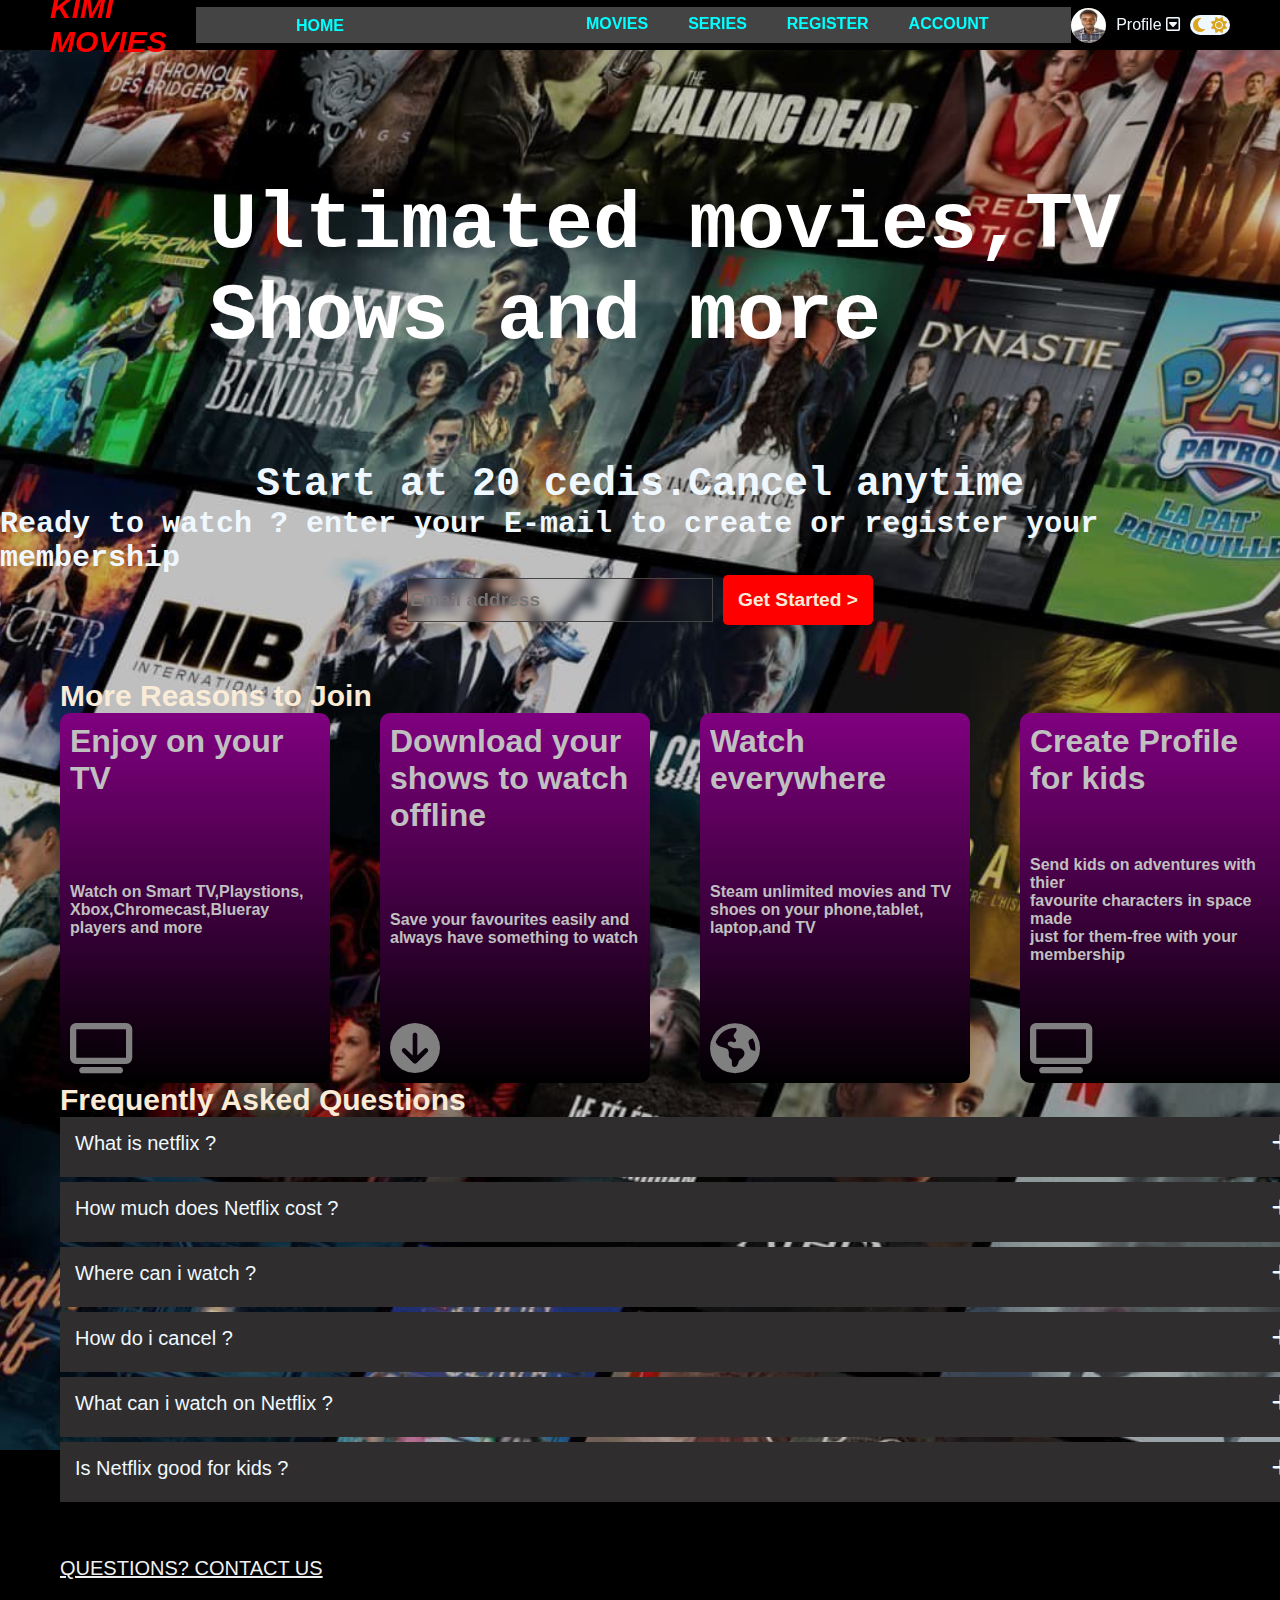
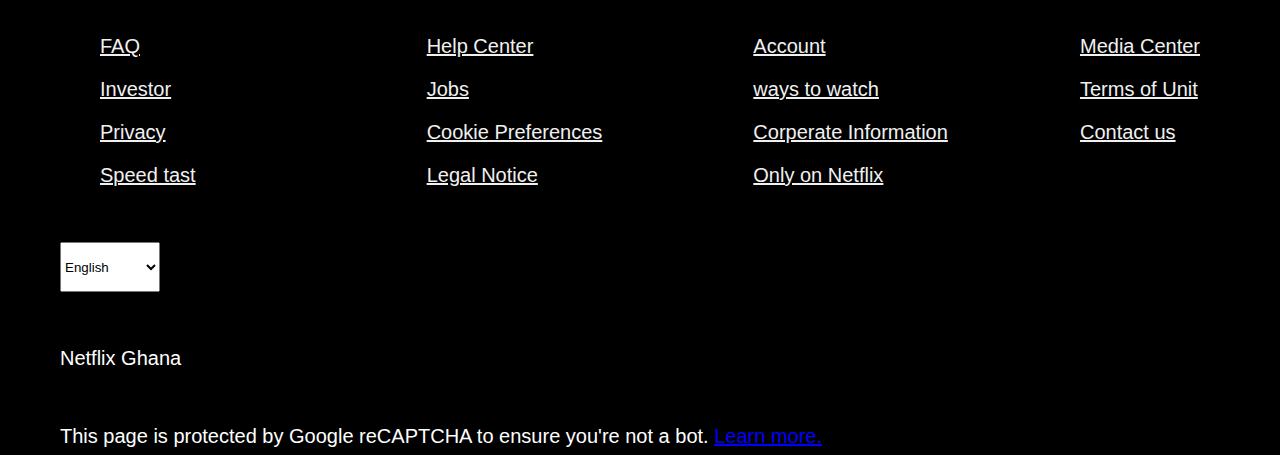
<file: index.html>
<!DOCTYPE html>
<html lang="en">
<head>
    <meta charset="UTF-8">
    <meta name="viewport" content="width=device-width, initial-scale=1.0">
    <title>MY MOVIES</title>
    <link rel="stylesheet" a href="CSS/sheet.css">
    <link rel="stylesheet" a href="https://cdnjs.cloudflare.com/ajax/libs/font-awesome/6.7.2/css/all.min.css">
    
</head>
<body class="loot">
    <div class="navbar">
    <div class="navbar-container" id="tog">
        <div class="logo-container"><h1 class="logo">KIMI MOVIES</h1></div>
        <div class="menu-container">
             <!-- <li class="home-list">HOME</li> -->
               <a href="index.html" class="no-underlinehome">HOME</a>
        <ul class="list">
           
            <li><a href="MOVIES.HTML" class="no-underline">MOVIES</a></li>
            <li><a href="SERIES.HTML" class="no-underline">SERIES</a></li>
            <li><a href="REGISTER.HTML" class="no-underline">REGISTER</a></li>
            <li class="no-underline" id="account">ACCOUNT</li>
             

            </ul>
            </div>
            <div class="login" id="LOGIN">
                <form action="" class="form">
                <fieldset class="form">
                <legend>Sigh In</legend>
                    <input type="text" name="FIRSTNAME" id="FIRSTNAME" placeholder="FIRSTNAME">
                    <input type="text" name="SURNAME" id="SURNAME" placeholder="SURNAME">
                    <input type="password" name="password" id="password" placeholder="PASSWORD">
                    <input type="password" name="confirm password" id="confirm password" placeholder="CONFIRM PASSWORD">
                    <input type="email" name="email" id="email" placeholder="EMAIL">
                    <button class="button">SEND</button>
                    <div>Have an account <b id="backregister">Login</b></div>
                    </fieldset>
                    </form>
            </div>

            <div class="register" id="REGISTER">
                <form action="" class="form">
                    <fieldset class="form">
                    <legend>Sigh Up</legend>
                     <input type="text" name="USERNMAE" id="USERNMAE" placeholder="USERNMAE">
                    <input type="password" name="password" id="password" placeholder="PASSWORD">
                    <input type="email" name="email" id="email" placeholder="EMAIL">
                    <button class="button">SEND</button>
                    <div>Don't have an account <b id="backlogin">Regiater</b></div>
                    </fieldset>
                </form>
                </div>

        <div class="profile-pic">
          <img class="image" src="IMG-20241228-WA0012.jpg" id="tog">
        <div>
            <span class="profile-picfont">Profile</span>
            <i class="fa-regular fa-square-caret-down"></i>
        </div>
        <div class="toggle">
            <i class="fa-solid fa-moon"></i>
            <i class="fa-solid fa-sun"></i>
            
        </div>
        </div>
        </div>
    </div>
    <!-- <div class="sidebar">
         <i class="leftbar fa-solid fa-magnifying-glass"></i>  
         <i class="leftbar fa-solid fa-house"></i>
          <i class="leftbar fa-solid fa-users"></i>
          <i class="leftbar fa-solid fa-bookmark"></i>
          <i class="leftbar fa-solid fa-cart-shopping"></i>
          <i class="leftbar fa-solid fa-tv"></i>
          <i class="leftbar fa-solid fa-hourglass-start"></i>      
     </div> -->

     <div class="container">
    <!-- <button class="home-button">WHTCH NOW</button> -->
    
    </div>
    
    


     </div>
    
     <div class="content-container">
        <h1 class="ultimate">Ultimated movies,TV<br>
        Shows and more
        </h1>
       
     </div>

<div class="para">
     <h1>Start at 20 cedis.Cancel anytime</h1>
     <h2>Ready to watch ? enter your E-mail to create or register your membership</h2>
     
</div>

<div>
<form class="forms">
    <input type="email" name="e-mail" id="e-mail" placeholder="Email address">
    <button>Get Started > </button>
</form>
<br>
</div>
   <!-- <div style="width: 100%; height: 0px; border: 3px solid red; border-radius: 50% 50% 50% 50%;">
   </div> -->
<br>


<br>
<div class="all">
   <div class="corner">
    More Reasons to Join 
    </div>


    <div class="big-boxes">
    <div class="boxes">
        <h1>Enjoy on your TV<br>
        <h4>Watch on Smart TV,Playstions,<br>Xbox,Chromecast,Blueray players and more</h4>
        </h1>
        <div><i class="TV-bar fa-solid fa-tv"></i></div>
        </div>

    <div class="boxes">
         <h1>Download your shows to watch offline<br>
        <h4>Save your favourites easily and<br>always have something to watch</h4>
        </h1>
        <div><i class="Download-bar fa-solid fa-circle-arrow-down"></i></div>
        </div>

    <div class="boxes">
          <h1>Watch everywhere<br>
        <h4>Steam unlimited movies and TV<br>shoes on your phone,tablet,<br>laptop,and TV</h4>
        </h1>
        <div><i class="Earth-bar fa-solid fa-earth-americas"></i></div>
        </div>
    
     <div class="boxes">
          <h1>Create Profile for kids<br>
        <h4>Send kids on adventures with thier<br> favourite characters in space made<br>just for them-free with your<br>membership</h4>
        </h1>
        <div><i class="TV-bar fa-solid fa-tv"></i></div>
        </div>   

</div>

<div class="corner">Frequently Asked Questions</div>
<div class="border">
<div class="each-border" id="HEAD"><h1 class="in-section">What is netflix ?<b><i class="plus fa-solid fa-plus"></i></b></h1>

<h2 class="head" id="header">
Netflix is a streaming service that offers a wide variety of award-winning TV shows, movies, anime, documentaries, and more on thousands of internet-connected devices.<br>
You can watch as much as you want, whenever you want without a single commercial - all for one low monthly price. There's always something new to discover and new TV shows and movies are added every week!
</div>


<div class="each-border" id="HEAD1"><h1 class="in-section">How much does Netflix cost ?<b><i class="plus fa-solid fa-plus"></i></b></h1>
<h2 class="head1" id="header1">
Watch Netflix on your smartphone, tablet, Smart TV, laptop, or streaming device, all for one fixed monthly fee. Plans range from US$2.99 to US$9.99 a month. No extra costs, no contracts.   
</h2>
</div>


<div class="each-border" id="HEAD2"><h1 class="in-section">Where can i watch ?<b><i class="plus fa-solid fa-plus"></i></b></h1>
<h2 class="head2" id="header2">Watch anywhere, anytime. Sign in with your Netflix account to watch instantly on the web at netflix.com from your personal computer or on any internet-connected device that offers the Netflix app, including smart TVs, smartphones, tablets, streaming media players and game consoles.

You can also download your favorite shows with the iOS or Android app. Use downloads to watch while you're on the go and without an internet connection. Take Netflix with you anywhere.</h2>
</div>


<div class="each-border" id="HEAD3"><h1 class="in-section">How do i cancel ?<b><i class="plus fa-solid fa-plus"></i></b></h1>
<h2 class="head3" id="header3">Netflix is flexible. There are no pesky contracts and no commitments. You can easily cancel your account online in two clicks. There are no cancellation fees - start or stop your account anytime.</h2>
</div>


<div class="each-border" id="HEAD4"><h1 class="in-section">What can i watch on Netflix ?<b><i class="plus fa-solid fa-plus"></i></b></h1>
<h2 class="head4" id="header4">Netflix has an extensive library of feature films, documentaries, TV shows, anime, award-winning Netflix originals, and more. Watch as much as you want, anytime you want.</h2>
</div>


<div class="each-border" id="HEAD5"><h1 class="in-section">Is Netflix good for kids ?<b><i class="plus fa-solid fa-plus"></i></b></h1>
<h2 class="head5" id="header5">The Netflix Kids experience is included in your membership to give parents control while kids enjoy family-friendly TV shows and movies in their own space.

Kids profiles come with PIN-protected parental controls that let you restrict the maturity rating of content kids can watch and block specific titles you don't want kids to see..</h2>

</div>

<div class="question">
    <a href=""> 
    QUESTIONS? CONTACT US
    </a>
</div>

<footer class="square">
    <div class="in-square">
<a href="">
    <ul class="list-list">
        <li>FAQ</li>
        <li>Investor</li>
        <li>Privacy</li>
        <li>Speed tast</li>
    </ul>
</a>
    </div>

        <div class="in-square">
    <a href="">
        <ul class="list-list">
        <li>Help Center</li>
        <li>Jobs</li>
        <li>Cookie Preferences</li>
        <li>Legal Notice</li>
    </ul>
     </a>
    </div>

        <div class="in-square">
    <a href="">
    <ul class="list-list">
        <li>Account</li>
        <li>ways to watch</li>
        <li>Corperate Information</li>
        <li>Only on Netflix</li>
    </ul>
    </a>
    </div>

        <div class="in-square">
    <a href="">
    <ul class="list-list">
        <li>Media Center</li>
        <li>Terms of Unit</li>
        <li>Contact us</li>
    </ul>
    </a>
    </div>
</footer>

<div class="button">
<select name="" id="" class="button">
    <option value="">
        <button>English</button>
    </option>
        <option value="">
        <button>Chinese</button>
    </option>
        <option value="">
        <button>Japanese</button>
    </option>
</select>
</div>

<p class="netflix">Netflix Ghana</p>

<p class="netflix">This page is protected by Google reCAPTCHA to ensure you're not a bot.
    <a href="" style="color: blue;">Learn more.</a>
</p>

</div>




</div>




<script src="JS/sheet.js"></script>
</body>
</html>
</file>
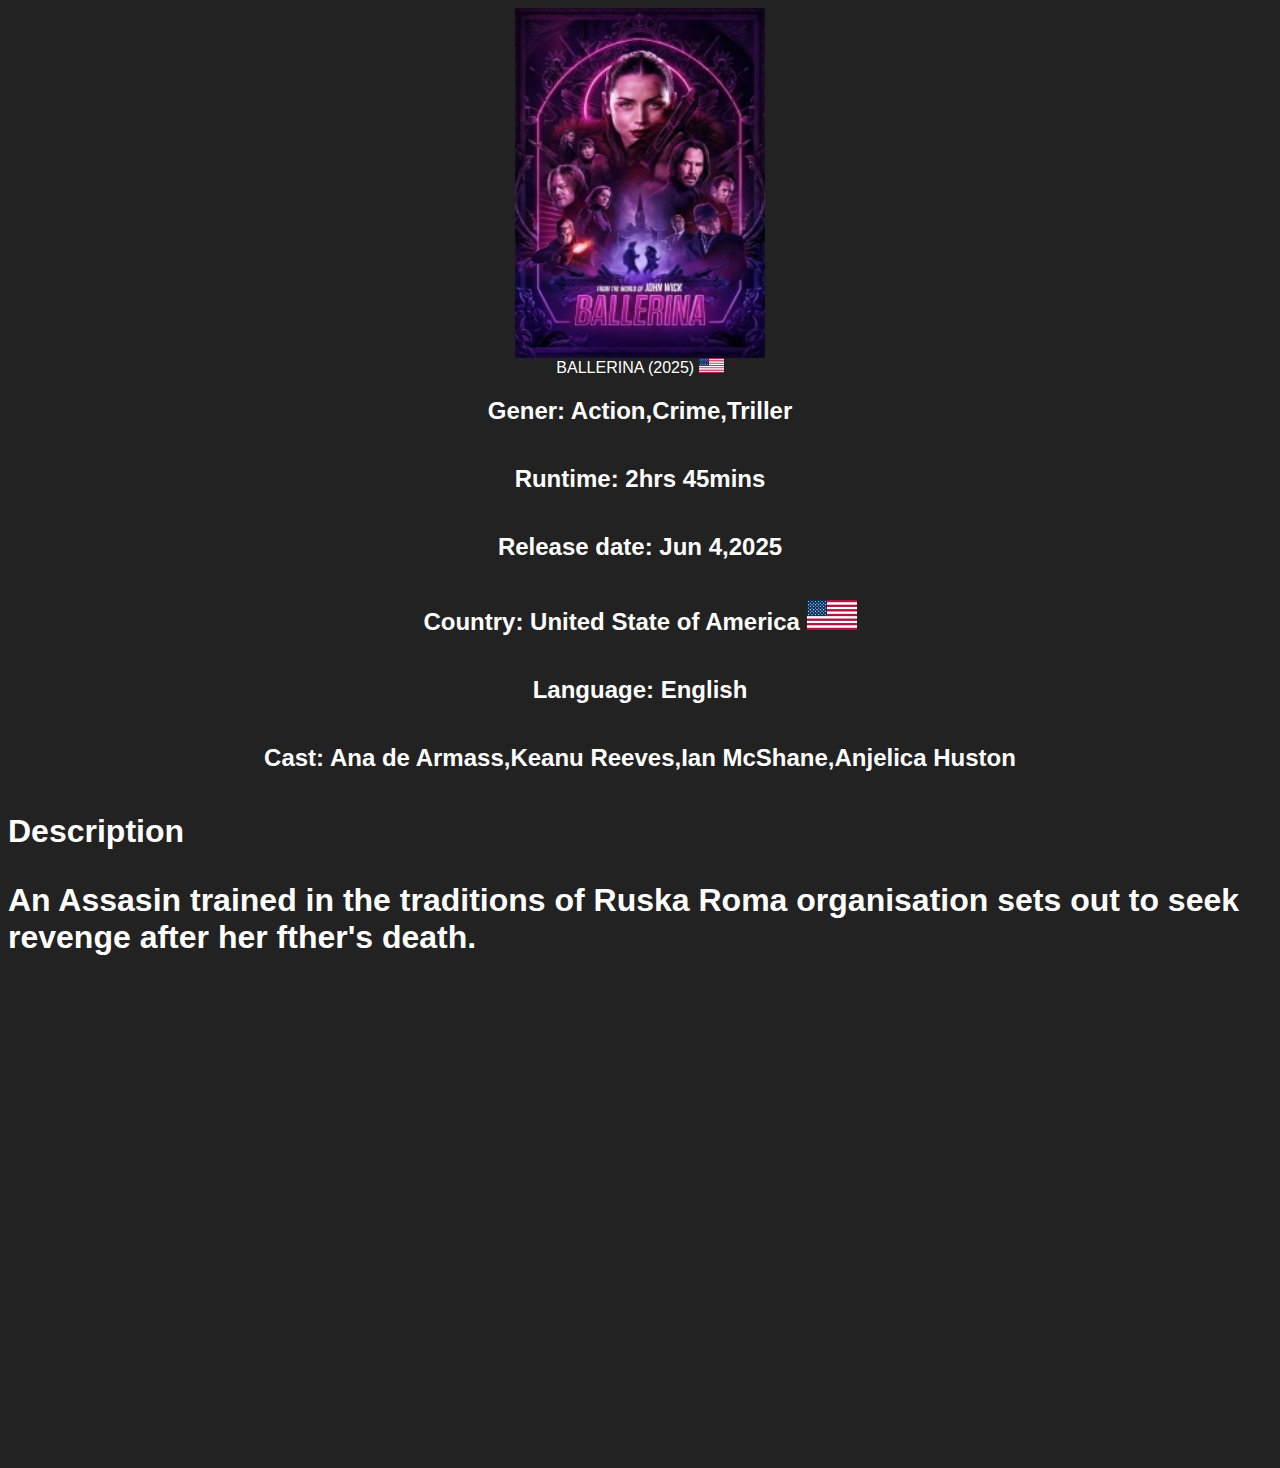
<file: info.html>
<!DOCTYPE html>
<html lang="en">
<head>
    <meta charset="UTF-8">
    <meta name="viewport" content="width=device-width, initial-scale=1.0">
    <title>Document</title>
    <link rel="stylesheet" href="CSS/info.css">
</head>
<body class="info-body">



  
   <div class="new-release-movie info">
    <img src="pics/r3z2lqQJQVW4.192x0.webp" width="250px" height="350px">
    <div>BALLERINA (2025) <img src="pics/USA.png" width="25px" height="15px"></div>


    <div class="info">
  <h2>Gener: Action,Crime,Triller</h2>  
  <h2>Runtime: 2hrs 45mins</h2>
  <h2>Release date: Jun 4,2025</h2>
  <h2>Country: United State of America <img src="pics/USA.png" class="flag"></h2>
  <h2>Language: English</h2>
  <h2>Cast: Ana de Armass,Keanu Reeves,Ian McShane,Anjelica Huston</h2>
  <h1>Description  
  <p>An Assasin trained in the traditions of Ruska Roma organisation sets out to seek revenge after her fther's death.</p>
  </h1>
    </div>

    <iframe width="100%" height="100%" class="video-container" src="https://www.youtube.com/embed/yNN2PoilSp4" title="From the World of John Wick: Ballerina (2025) New Trailer - Ana de Armas, Keanu Reeves" frameborder="0" allow="accelerometer; autoplay; clipboard-write; encrypted-media; gyroscope; picture-in-picture; web-share" referrerpolicy="strict-origin-when-cross-origin" allowfullscreen></iframe>



</body>
</html>
</file>
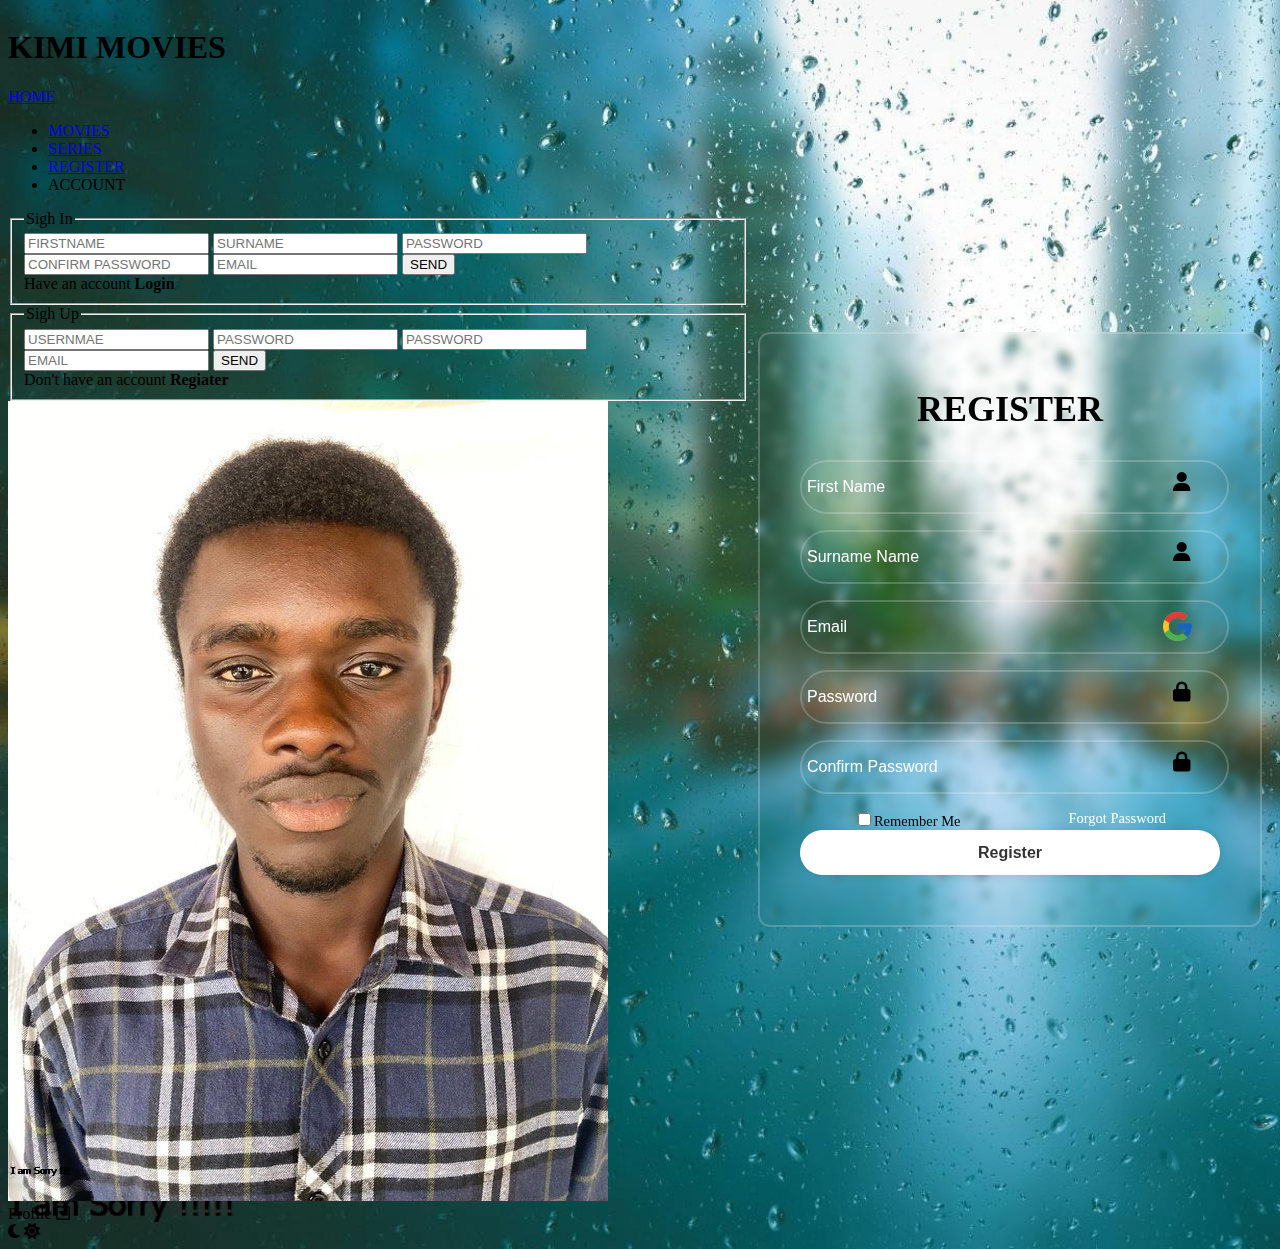
<file: REGISTER.HTML>
<!DOCTYPE html>
<html lang="en">
<head>
    <meta charset="UTF-8">
    <meta name="viewport" content="width=device-width, initial-scale=1.0">
    <title>Document</title>
    <link rel="stylesheet" href="CSS/regi.css">
    <link rel="stylesheet" a href="https://cdnjs.cloudflare.com/ajax/libs/font-awesome/6.7.2/css/all.min.css">
</head>
<body class="register-body"> 

    
      <div class="navbar">
    <div class="navbar-container">
        <div class="logo-container"><h1 class="logo">KIMI MOVIES</h1></div>
        <div class="menu-container">
             <!-- <li class="home-list">HOME</li> -->
               <a href="index.html" class="no-underlinehome">HOME</a>
        <ul class="list">
           
           
            <li><a href="MOVIES.HTML" class="no-underline">MOVIES</a></li>
            <li><a href="SERIES.HTML" class="no-underline">SERIES</a></li>
            <li><a href="REGISTER.HTML" class="no-underline">REGISTER</a></li>
            <li class="no-underline" id="account">ACCOUNT</li>
             

            </ul>
            </div>
            <div class="login" id="LOGIN">
                <form action="" class="form">
                <fieldset class="form">
                <legend>Sigh In</legend>
                    <input type="text" name="FIRSTNAME" id="FIRSTNAME" placeholder="FIRSTNAME">
                    <input type="text" name="SURNAME" id="SURNAME" placeholder="SURNAME">
                    <input type="password" name="password" id="password" placeholder="PASSWORD">
                    <input type="password" name="confirm password" id="confirm password" placeholder="CONFIRM PASSWORD">
                    <input type="email" name="email" id="email" placeholder="EMAIL">
                    <button class="button">SEND</button>
                    <div>Have an account <b id="backregister">Login</b></div>
                    </fieldset>
                    </form>
            </div>

            <div class="register" id="REGISTER">
                <form action="" class="form">
                    <fieldset class="form">
                    <legend>Sigh Up</legend>
                     <input type="text" name="USERNMAE" id="USERNMAE" placeholder="USERNMAE">
                    <input type="password" name="password" id="password" placeholder="PASSWORD">
                    <input type="password" name="password" id="password" placeholder="PASSWORD">
                    <input type="email" name="email" id="email" placeholder="EMAIL">
                    <button class="button">SEND</button>
                    <div>Don't have an account <b id="backlogin">Regiater</b></div>
                    </fieldset>
                </form>
                </div>

        <div class="profile-pic">
          <img class="image" src="IMG-20241228-WA0012.jpg">
        <div>
            <span class="profile-picfont">Profile</span>
            <i class="fa-regular fa-square-caret-down"></i>
        </div>
        <div class="toggle">
            <i class="fa-solid fa-moon"></i>
            <i class="fa-solid fa-sun"></i>
            
        </div>
        </div>
        </div>
    </div>



   <div class="wrapper">
    <form action="">
        <h1>REGISTER</h1>
        <div class="input-box">
            <input type="text" placeholder="First Name" required>
            <i class="fa-solid fa-user"></i>
        </div>
         <div class="input-box">
            <input type="text" placeholder="Surname Name" required>
             <i class="fa-solid fa-user"></i>
        </div>
         <div class="input-box">
            <input type="email" placeholder="Email" required>
            <img src="icons8-google-48.png" class="google">
        </div>
         <div class="input-box">
            <input type="password" placeholder="Password" required>
            <i class="fa-solid fa-lock"></i>
        </div>
         <div class="input-box">
            <input type="password" placeholder="Confirm Password" required>
             <i class="fa-solid fa-lock"></i>
        </div>
        <div class="remember-forgot">
            <label><input type="checkbox">Remember Me</label>
            <a href="#">Forgot Password</a>
        </div>    
            <button type="submit" class="btn">Register</button>
            <div class="login-link">
            </div>
    
    </form>
   </div>
   
   
<script src="JS/sheet.js"></script>   
</body>
</html>
</file>
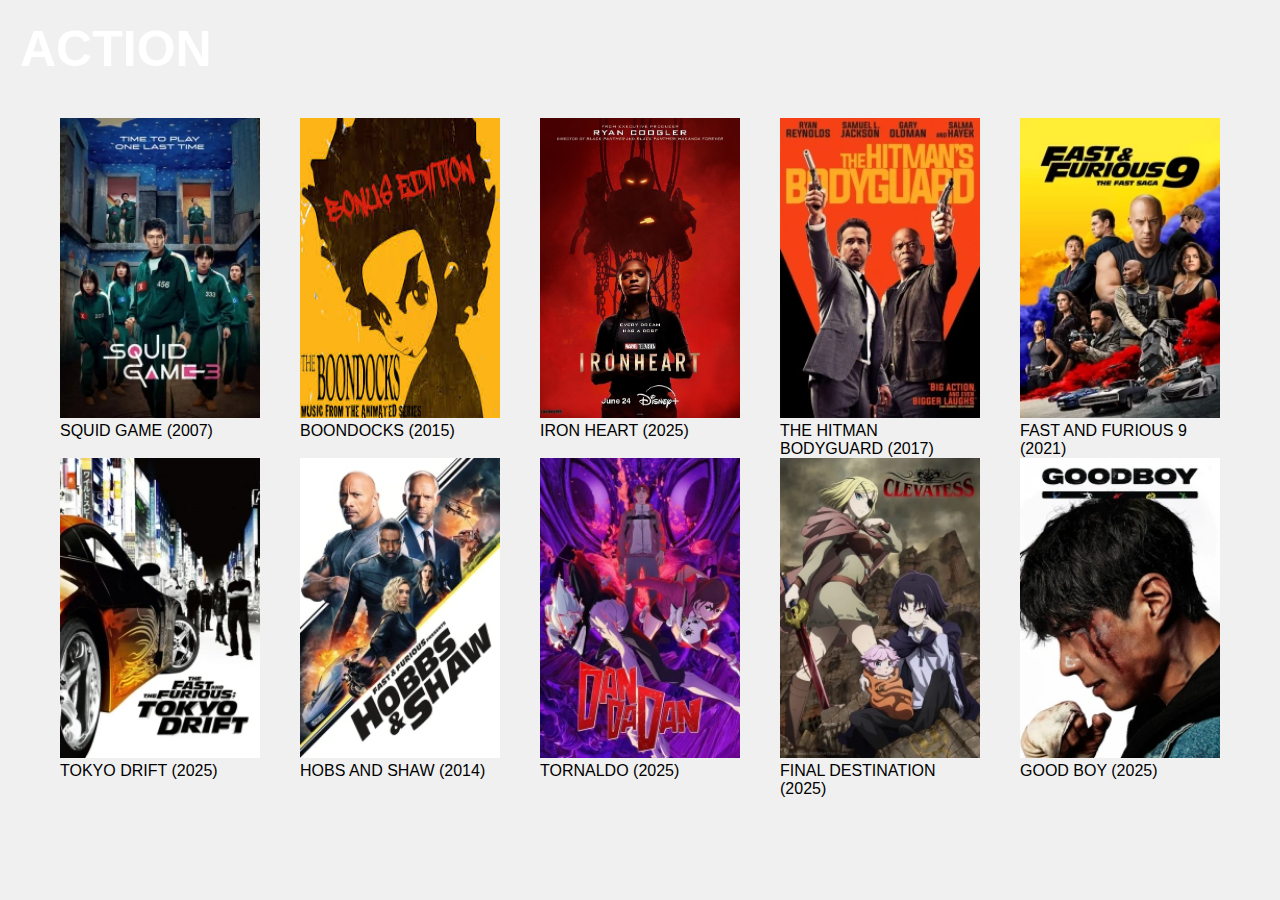
<file: SERIES.HTML>
<!DOCTYPE html>
<html lang="en">
<head>
    <meta charset="UTF-8">
    <meta name="viewport" content="width=device-width, initial-scale=1.0">
    <title>Document</title>
    <link rel="stylesheet" href="CSS/sheet.css">
</head>
<body class="series-background-color">



<p class="new-release">ACTION</p>

<div class="all-movie">
   <div class="new-release-movie">
    <img src="pics/bOOVb85yoWMB.192x0.webp" width="100%" height="100%">
    <div>SQUID GAME (2007)</div>
   </div>

   
   <div class="new-release-movie">
    <img src="images (1).jpeg" width="100%" height="100%">
    <div>BOONDOCKS (2015)</div>
   </div>

   
   <div class="new-release-movie">
    <img src="pics/MV5BN2EzMGZhOTktYjVhZi00NmIwLWIxZDEtNWUxZTQyNjhkYWQ4XkEyXkFqcGc@._V1_.jpg" width="100%" height="100%">
    <div>IRON HEART (2025)</div>
   </div>

      <div class="new-release-movie">
    <img src="pics/945zp3rjXV5w.192x0.webp" width="100%" height="100%">
    <div>THE HITMAN BODYGUARD (2017)</div>
   </div>

      <div class="new-release-movie">
    <img src="pics/OeL35QBzq689.192x0.webp" width="100%" height="100%">
    <div>FAST AND FURIOUS 9 (2021)</div>
   </div>

      <div class="new-release-movie">
    <img src="pics/bvprOxrBDYOA.192x0.webp" width="100%" height="100%">
    <div>TOKYO DRIFT (2025)</div>
   </div>

      <div class="new-release-movie">
    <img src="pics/BnYlGvd2pjjv.192x0.webp" width="100%" height="100%">
    <div>HOBS AND SHAW (2014)</div>
   </div>

         <div class="new-release-movie">
    <img src="pics/mV8ogL9bYPgm.192x0.webp" width="100%" height="100%">
    <div>TORNALDO (2025)</div>
   </div>

         <div class="new-release-movie">
    <img src="pics/LDkAepM22JGm.192x0.webp" width="100%" height="100%">
    <div>FINAL DESTINATION (2025)</div>
   </div>

         <div class="new-release-movie">
    <img src="pics/Jv85Y1eB6zdA.192x0.webp" width="100%" height="100%">
    <div>GOOD BOY (2025)</div>
   </div>
</div>






 
</body>
</html>
</file>
<file: CSS/sheet.css>
.loot{
    background-image: url('../pics/netflix-octobre-contenus-2022.jpg');
    background-repeat: no-repeat;
    background-position: center;
    /* background-attachment: fixed; */
    background-size: cover;
    height: 1450px;
    background-color: black;
    z-index: -1;
}
.navbar{width: 100%;
        height: 50px;
         background-color: black; 
        color: aliceblue;
        position: fixed;
        z-index: 4;
    
       

}
.darkmode{
    background-color: white;
    color: black;
    display: flex;
}

*{margin: 0px;}

.navbar-container{
    display: flex;
    align-items: center;
    padding: 0 50px;
    height: 100%;
  

}
.logo-container{
    flex: 1;
}

.logo{
    font-family: Arial, Helvetica, sans-serif;
    font-size: 30px;
    font-style: italic;
    font-weight: bolder;
    color: red;
    
}

.menu-container{
    flex: 6;
    background-color: #444;

}

.profile-container{
    flex: 2;

}

.home-list{
    font-weight: bolder;
    font-size: 20px;
    color: black;
    position: relative;
    top: 12px;
    left: 150px;
    list-style: none;
    font-family: Arial, Helvetica, sans-serif;
}

.list{
    display: flex;
    flex-direction: row;
    column-gap: 40px;
    list-style: none;
    font-weight: bolder;
    font-family: Arial, Helvetica, sans-serif;
    
    position: relative;
    bottom: 10px;
    left: 350px;
    transition: transform 1s;
    
}
 .list li:hover{
    border: none;
    outline: none;
    background-color: transparent;
    backdrop-filter: blur(10px);
    transform: scale(0.9);
}

.no-underlinehome{
     text-decoration: none;
    color: aqua;
    font-weight: bolder;
    cursor: pointer;
    font-family: Arial, Helvetica, sans-serif;
        position: relative;
    top: 10px;
    left: 100px;
    transition: transform 1s;
}
.no-underline :hover{
     border: none;
    outline: none;
    background-color: transparent;
    backdrop-filter: blur(10px);
    transform: scale(0.9);
}

.no-underline{
    text-decoration: none;
    color: aqua;
    font-weight: bolder;
    cursor: pointer;
    font-family: Arial, Helvetica, sans-serif;
}

.image{
    width: 35px;
    height: 35px;
    border-radius: 50px;
}

.profile-pic{
    display: flex;
    column-gap: 10px;
    justify-content: center;
    align-items: center;
    justify-content: end;

}

.profile-picfont{
    font-family: Arial, Helvetica, sans-serif;
}

.toggle{
    width: 40px;
    height: 20px;
    background-color: aliceblue;
    border-radius: 10px;
    color: goldenrod;
    display: flex;
    justify-content: space-around;
    align-items: center;
}

.all{
    position: absolute;
    left: 60px;
}

.sidebar{
color: aliceblue;
width: 50px;
height: 100%;
top: 0px;
display: flex;
flex-direction: column;
position: fixed;
gap: 40px;
align-items: center;

padding-top: 70px;
}

.leftbar{
    color: aqua;
    font-size: 20px;
}

.page{
    width: 100%;
    height: 500px;
    margin-left: 50px;
    
}

.container{
    
    height:  20vh;
    
}

.ultimate{
    color: white;
    font-weight: bolder;
    font-family: monospace;
}

.container-in{
    margin-left: 50px;
}

.content-container{
    margin-left: 50px;
    margin-bottom: 100px; 
     display: flex;
    justify-content: center;
    align-items: start;
    font-family: Arial, Helvetica, sans-serif;
    font-weight: bolder;
    font-size: 40px;
    color: hsl(0, 1%, 39%);
}

.para{
    display: flex;
    flex-direction: column;
    justify-content: center;
    align-items: center;
    color: #ddd;
    font-family: monospace;
    font-size: 20px;
    font-weight: lighter;
    color: #f0f8ff;
}



body {
  font-family: Arial, sans-serif;
  background-color: #f0f0f0;
}

/* .login-container {
  width: 300px;
  margin: 50px auto;
  padding: 20px;
  background-color: #fff;
  border: 1px solid #ddd;
  border-radius: 10px;
  box-shadow: 0 0 10px rgba(0, 0, 0, 0.1);
} */

.forms{
    display: flex;
    justify-content: center;
    align-items: center;
    gap: 10px;
    z-index: -1;
}

.forms input{
    background-color: transparent;
    backdrop-filter: blur(5px);
    border: 1px solid #444;
    font-size: larger;
    color: white;
    width: 300px;
    height: 40px;
    font-weight: bolder;
   
}

.forms button{
    background-color: red;
    color: antiquewhite;
    width: 150px;
    height: 50px;
    font-family: Arial, Helvetica, sans-serif;
    font-weight: bolder;
    font-size: larger;
    border-radius: 5px;
    border: none;
    outline: none;
}

.corner{
    font-size: 30px;
    font-weight: bolder;
    color: antiquewhite;
    
}

.big-boxes{
    display: flex;
    flex-direction: row;
    gap: 50px;
    justify-content: space-around;
}

.boxes{
    display: flex;
    flex-direction: column;
    column-gap: 20px;
    justify-content: space-between;
    border: none;
    width: 250px;
    height: 350px;
    border-radius: 10px;
    background-image: linear-gradient(purple,black);
    color: silver;
    text-align: left;
    padding: 10px;  
    z-index: -1; 

}

.head{
    display: none;
    border: 1px solid #333;
    background-color: #333;
    height: auto;
    position: sticky;
    position: relative;
    top: 10px;
    font-size: 20px;
    font-weight: lighter;
    
    
    
}
.head1{
    display: none;
    border: 1px solid #333;
    background-color: #333;
    height: auto;
    position: sticky;
    position: relative;
    top: 10px;
    font-size: 20px;
    font-weight: lighter;
}
.head2{
    display: none;
      border: 1px solid #333;
    background-color: #333;
    height: auto;
    position: sticky;
    position: relative;
    top: 10px;
    font-size: 20px;
    font-weight: lighter;
}
.head3{
    display: none;
        border: 1px solid #333;
    background-color: #333;
    height: auto;
    position: sticky;
    position: relative;
    top: 10px;
    font-size: 20px;
    font-weight: lighter;
}
.head4{
    display: none;
    border: 1px solid #333;
    background-color: #333;
    height: auto;
    position: sticky;
    position: relative;
     top: 10px;
    font-size: 20px;
    font-weight: lighter;
}
.head5{
    display: none;
    border: 1px solid #333;
    background-color: #333;
    height: auto;
    position: sticky;
    position: relative;
    top: 10px;
    font-size: 20px;
    font-weight: lighter;
}

.scoop{
    display: flex;
}

.TV-bar{
    position: relative;
    bottom: 0px; 
    font-size: 50px;
    color: gray;
}
.Download-bar{
   position: relative;
    bottom: 0px;
    font-size: 50px;
    color: gray;
}

.Earth-bar{
    position: relative;
    bottom: 0px;
    font-size: 50px;
    color: gray; 
}


fieldset{
    display: flex;
    flex-direction: column;
    width: 500px;
    gap: 10px;
}

.login{
    position: absolute;
    right: 200px;
    top: 50px;
    display: none;
}

.register{
    position: absolute;
    right: 200px;
    top: 50px;
    display: none;
}

.swapDisplay{
    display: flex;
}
 
 .form{
    /* background-color: red; */
    border-radius: 20px;
    display: flex;
    justify-content: center;
    align-items: center;
   
}

.form input{
    background-color: transparent;
    backdrop-filter: blur(10px);
    border-radius: 20px;
    text-align: center;
    font-weight: bolder;
    color: white;
    width: 400px;
    height: 35px;
} 

.button{
    width: 100px;
    height: 50px;
}
.form ::placeholder{
    color: white;
}
.border{
    display: flex;
    flex-direction: column;
    gap: 5px;
    position: absolute;
    left: 0px;
    width: 100%;
    z-index: -1;    
}
.each-border{
    border: none;
    outline: none;
    width: 100%;
    height: 50px;
    background-color: hsl(0, 2%, 18%);
    text-align: left;
    padding: 5px;
    color: aliceblue;
  

   
}
/* 
.paragraph{
  display: flex;
    flex-direction: column;
    column-gap: 10px;
    position: relative;
    top: 20px;
    border: 1px solid  hsl(0, 2%, 18%);
    background-color: hsl(0, 2%, 18%);
    width: 100%;
    
} */

.in-section{
    color: aliceblue;
    text-align: left;
    padding: 10px;
    font-weight: lighter;
    font-size: 20px;
    font-family: Arial, Helvetica, sans-serif;
}





.home-button{
    background-color: #4dbf00;
    color: white;
    padding: 10px 20px;
    border-radius: 10px;
    border: none;
    outline: none;
    margin: 50px;
    font-weight: bold;
}

.plus{
    position: absolute;
    right: 0px;
}

/* .series-background-color{
   
    background-color: #222;
    margin: 50px;
}

.backgroud{
 display: flex;
    justify-content: center;
    flex-wrap: wrap;
}

.animie{
    position: absolute;
    top: 0px;
    left: 600px;
    color: #888;
} */ */

/* .series-marvle{
display: flex;
align-items: center;
justify-content: center;
text-align: center;
position: relative;
top: 50px;
 color: #888;
} */


/* .Videos{
    display: inline-block;
    border: 1px solid aliceblue;
    margin: 5px;
    width: 300px;
}

.Videos-description{
    padding: 5px;
    text-align: center;
    color: #333;
    font-weight: lighter;
    font-size: 10px;
} */

/* .Videos:hover{
border: 3px solid #333;
} */

/* .register-body{
    display: flex;
    justify-content: center;
    align-items: center;
    min-height: 100vh;
    background: url('../pics/pexels-pixabay-531880.jpg');
    background-repeat: no-repeat;
    background-size: cover;
    background-position: center;
}

.wrapper{
    width: 420px;
    background: transparent;
    border: 2px solid rgba(255, 255, 255, .2);
    backdrop-filter: blur(10px);
    color: black;
    padding: 30px 40px;
    border-radius: 12px;
}
.wrapper h1{
    font-size: 36px;
    text-align: center;

}

.wrapper .input-box{
    position: relative;
    width: 420px;
    height: 40px;
    
    margin: 30px 0;
}
 
.input-box input{
 width: 420px;
height: 100%;
background: transparent;
border: none;
outline: none;
border: 2px solid rgba(255, 255, 255, .2);
border-radius: 40px;
font-size: 16px;
color: #fff;
padding: 5px 5px 5px 20px;
}

.input-box input::placeholder{
    color: #fff;

}

.input-box i{
    position: absolute;
    right: 20px;
    top: 30%;
    transform: translate(-50%);
    font-size: 20px;
}

.wrapper .remember-forgot{
    display: flex;
    justify-content: space-around;
    font-size: 14.5px;
     margin: -15px 0 15px; 
}

.remember-forgot label input{
    accent-color: #fff;
    margin-right: 3px;
}
.remember-forgot a{
    color: #fff;
    text-decoration: none;
}
.remember-forgot a:hover{
    text-decoration: underline;
}

.wrapper .btn{
    width: 420px;
    height: 45px;
    background: #fff;
    border: none;
    outline: none;
    border-radius: 40px;
    box-shadow: 0 0 10px rgba(0, 0, 0, .1);
    cursor: pointer;
    font-size: 16px;
    color: #333;
    font-weight: 600;
}

.wrapper .login-link{
    font-size: 14.5px;
    text-align: center;
    margin: 20px 0 15px;
}

.login-link p a{
    color: #fff;
    text-decoration: none;
    font-weight: 600;
}

.login-link p a:hover{
    text-decoration: underline;

}


 */

/* .card-list .card-item{
    list-style: none;
}



.card-list .card-item .card-link{
    width: 400px;
    display: block;
    background: #fff;
    padding: 18px;
    border-radius: 12px;
    text-decoration: none;
    border: 2px solid transparent;
    box-shadow: 0 10px rgba(0, 0, 0, .05);
        transition: 0.2 ease;
}
.card-list .card-item .card-link:hover{
    border-color: #5372f0;

}

.card-list .card-link .card-image{
    width: 100%;
    aspect-ratio: 16 /9;
    object-fit: cover;
    border-radius: 10px;
}

.card-list .card-link .badge{
color: black;
padding: 8px 16px;
font-size: 0.95rem;
font-weight: 500px;
margin: 16px 0 18px;
background-color: #DDE4FF;
width: fit-content;
border-radius: 500px;
}

.card-list .card-link .badge.Squid-Game{
    color: #B22485;
    background: #FFE3D2;
}
.card-list .card-link .badge.Iron-Heart{
    color: orange;
    background: #FFE3D2;
}
.card-list .card-link .badge.Avengers-End-Game{
    color: green;
    background: #d6f8d6;
}
.card-list .card-link .badge.Avengers{
    color: yellow;
    background: #fff3cd;
}
.card-list .card-link .badge.The-Fast{
    color: red;
    background: #d6f8d6;
}

.card-list .card-link .card-title{
    font-size: 1.19rem;
    color: black;
    font-weight: 600px;
}

.card-list .card-link .fa-solid{
    height: 35px;
    font-weight: 35px;
    color: #5372f0;
    border-radius: 50px;
    margin: 30px 0 5px;
    background: none;
    cursor: pointer;
    border: 2px solid #5372f0;
    transform: rotate(-45deg);
}

.card-list .card-link:hover .fa-solid{
    color: #fff;
    background-color: #5372f0;
} */

.space{
    height: 30vh;
    
}

.space input{
    position: relative;
    left: 150px;
    top: 50px;
    width: 80%;
    height: 50px;
    background-color: black;
    color: white;
    border-radius: 18px;
    font-weight: 500;
    padding-left: 10px;
    border: 1px solid gray;
}

.search-icon{
    color: white;
    position: relative;
    top: 50px;
    left: 50px;
    font-weight: bolder;
}

.h1{
    background-image: url('../pics/pexels-shonejai-445753-1227511.jpg');
    background-repeat: no-repeat;
    background-position: center;
    background-attachment: fixed;
    background-size: cover;
    border: 1px solid black;
    width: 800px;
    position: relative;
    left: 200px;
    top: 10px;
}

.movie-list{
    display: flex;
    justify-content: space-around;
    color: white;
    list-style: none;
}
.movie-list li:hover{
    text-decoration: underline;
    cursor: pointer;
}


.new-release{
    margin: 20px;
    font-family: Arial, Helvetica, sans-serif;
    font-size: 50px;
    font-weight: 700;
    color: white;
}

.new-release-movie{
    margin: 20px;
    width: 200px;
    height: 300px;
    border: 2px solid #333;
    border: none;
    transition: transform 1s;
    object-fit: cover;
    position: relative;

}

.new-release-movie:hover{
    transform: scale(0.9);
    padding: 20px 20px 50px 20px;
    background-color: #111;
}

.all-movie{
    display: inline-flex;
    flex-wrap: wrap;
    justify-content: center;
}

.google{
    position: relative;
    left: 360px;
    bottom: 45px;
    width: 35px;
}

.square{
    display: flex;
    flex-direction: row;
    justify-content: space-between;
    margin-block-end: 50px;
    

    
}

.question{
     margin-top: 50px;
    padding-right: 0px;
    font-size: 20px;

}

.in-square{
    border: none;
    border: none;
    width: 250px;
    height: auto;
    margin-top: 50px;
    display: flex;
    flex-direction: column;
    gap: 50px;
    font-size: 20px;
    font-family: 'Gill Sans', 'Gill Sans MT', Calibri, 'Trebuchet MS', sans-serif;
    font-weight: lighter;
}

.list-list{
    display: flex;
    flex-direction: column;
    gap: 20px;
    list-style: none;
    font-size: 20px;
}

a{
    color: #f0f0f0;
}

/* .button {
    padding-right: 0px;
    width: 150px;
    height: 30px;
    background-color: transparent;
    backdrop-filter: blur(25px);
    color: black;
    text-align: center;
    font-size: 20px;
    font-weight: 100;
    font-family: Arial, Helvetica, sans-serif;
    border: -1px solid gray;
    border-radius: 5px;
} */

.netflix{
    color: white;
    font-size: 20px;
    padding-right: 0px;
    margin-top: 50px;
    font-family: 'Gill Sans', 'Gill Sans MT', Calibri, 'Trebuchet MS', sans-serif;
}

/* @media(min-width: 600px){
 p{
    font-size: 1.25rem;
 }
} */
 @media screen and (min-width:600px) {
    p {
        font-size: 1.25rem;
    }
 }

  @media screen and (max-width:600px) {
    p {
        font-size: 1.25rem;
    }
 }
</file>
<file: CSS/info.css>
.info-body{
    background-color: #222;
    color: white;
}

.info{
    display: flex;
    flex-direction: column;
    justify-content: center;
    align-items: center;
    font-family: Arial, Helvetica, sans-serif;
}

.video-container{
     display: block;
     margin: 0 auto;
    border-radius: 10px;
    width: 800px;
    height: 450px;
}

.flag{
    width: 50px;
    height: 30px;
    
}
</file>
<file: CSS/regi.css>
.register-body{
    display: flex;
    justify-content: center;
    align-items: center;
    background: url('../pics/pexels-pixabay-531880.jpg');
    background-repeat: no-repeat;
    background-size: cover;
    /* background-position: center; */
    /* min-height: 100vh; */
}

.wrapper{
    /* width: 420px; */
    background: transparent;
    border: 2px solid rgba(255, 255, 255, .2);
    backdrop-filter: blur(5px);
    color: black;
    padding: 30px 40px;
    border-radius: 12px;
    margin: 20px 10px 10px 10px;
}

.wrapper h1{
    font-size: 36px;
    text-align: center;

}

.wrapper .input-box{
    position: relative;
    width: 420px;
    height: 40px;
    
    margin: 30px 0;
}

.input-box input{
 width: 420px;
height: 100%;
background: transparent;
border: none;
outline: none;
border: 2px solid rgba(255, 255, 255, .2);
border-radius: 40px;
font-size: 16px;
color: #fff;
padding: 5px 0px 5px 5px;
}

.input-box input::placeholder{
    color: #fff;

}

.input-box i{
    position: absolute;
    right: 20px;
    top: 30%;
    transform: translate(-50%);
    font-size: 20px;
}

.wrapper .remember-forgot{
    display: flex;
    justify-content: space-around;
    font-size: 14.5px;
    /* margin: -15px 0 15px; */
}

.remember-forgot label input{
    accent-color: #fff;
    margin-right: 3px;
}
.remember-forgot a{
    color: #fff;
    text-decoration: none;
}
.remember-forgot a:hover{
    text-decoration: underline;
}

.wrapper .btn{
    width: 420px;
    height: 45px;
    background: #fff;
    border: none;
    outline: none;
    border-radius: 40px;
    box-shadow: 0 0 10px rgba(0, 0, 0, .1);
    cursor: pointer;
    font-size: 16px;
    color: #333;
    font-weight: 600;
}

.wrapper .login-link{
    font-size: 14.5px;
    text-align: center;
    margin: 20px 0 15px;
}

.login-link p a{
    color: #fff;
    text-decoration: none;
    font-weight: 600;
}

.login-link p a:hover{
    text-decoration: underline;

}

.google{
    position: relative;
    left: 360px;
    bottom: 45px;
    width: 35px;
}
</file>
